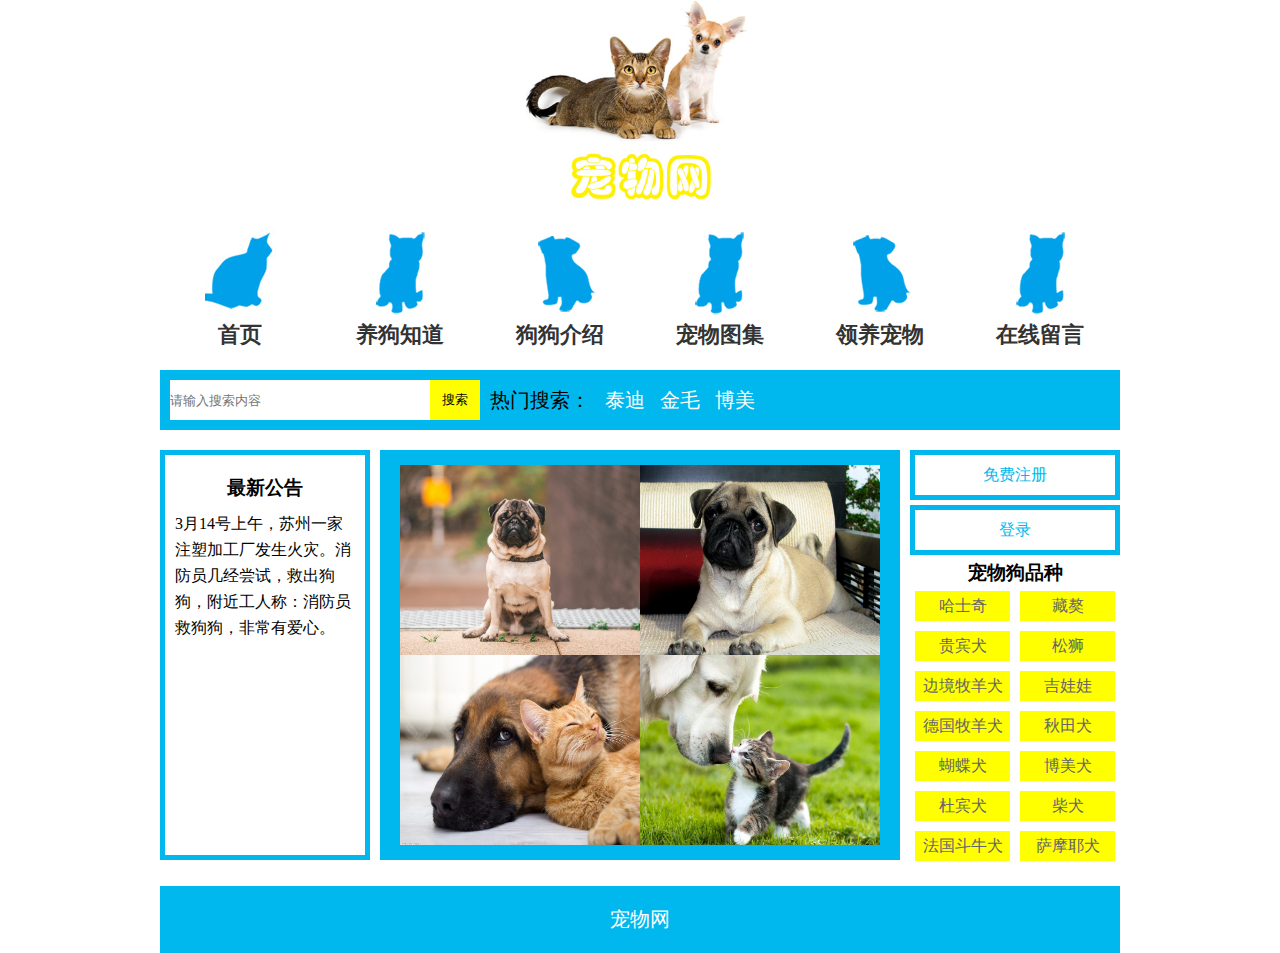
<file: index.html>
﻿<!DOCTYPE html>
<head>
    <meta charset="utf-8" />
    <title>宠物网</title>
    <link href="css.css" rel="stylesheet"/>
</head>
<body>
<div class="logo">
	<a href="#"><img src="logo.jpg" /></a>
</div>
<div class="nav">
	<ul>
        <li><a href="index.html"><img src="nav1.jpg"/>首页</a></li>
        <li><a href="zhidao.html"><img src="nav2.jpg"/>养狗知道</a></li>
        <li><a href="jieshao.html"><img src="nav3.jpg"/>狗狗介绍</a></li>
        <li><a href="tuji.html"><img src="nav4.jpg"/>宠物图集</a></li>
        <li><a href="lingyang.html"><img src="nav5.jpg"/>领养宠物</a></li>
        <li><a href="liuyan.html"><img src="nav6.jpg"/>在线留言</a></li>
    </ul>
</div>
<div class="topsite">
	<div class="sear">  
        <input type="text" class="text" id="search-input" placeholder="请输入搜索内容" />  
        <input type="button" class="btn" value="搜索" id="search-btn" />  
    </div>  
    
    <script>  
    document.getElementById('search-btn').addEventListener('click', function() {  
        const searchInput = document.getElementById('search-input').value.trim(); // 获取用户输入并去除空格  
    
        if (searchInput) {  
            // 构建百度搜索的URL  
            const baiduSearchUrl = `https://www.baidu.com/s?wd=${encodeURIComponent(searchInput)}`;  
            
            // 跳转到百度搜索结果页面  
            window.location.href = baiduSearchUrl;  
        } else {  
            alert('请输入搜索关键字！'); // 如果输入为空，提示用户  
        }  
    });  
    </script>
    <div class="link">  
        <span>热门搜索：</span>  
        <a href="#" class="hot-search" data-query="泰迪">泰迪</a>  
        <a href="#" class="hot-search" data-query="金毛">金毛</a>  
        <a href="#" class="hot-search" data-query="博美">博美</a>  
    </div>  
    
    <script>  
        // 获取所有热门搜索链接  
        const hotSearchLinks = document.querySelectorAll('.hot-search');  
    
        // 为每个链接添加点击事件  
        hotSearchLinks.forEach(link => {  
            link.addEventListener('click', function(e) {  
                e.preventDefault(); // 阻止默认行为，防止链接跳转  
    
                const query = this.getAttribute('data-query'); // 获取data-query属性的值，作为搜索关键字  
                const baiduSearchUrl = `https://www.baidu.com/s?wd=${encodeURIComponent(query)}`; // 构建百度搜索的URL  
                
                // 跳转到百度搜索结果页面  
                window.location.href = baiduSearchUrl;   
            });  
        });  
    </script>
</div>
<div class="main">
    <div class="left">
        <div class="gonggao">
            <h3>最新公告</h3>
            <p>3月14号上午，苏州一家注塑加工厂发生火灾。消防员几经尝试，救出狗狗，附近工人称：消防员救狗狗，非常有爱心。</p>
        </div>
    </div>
    <div class="min">
        <div class="pic_show">
        	<img src="show1.jpg">
            <img src="show2.jpg">
            <img src="show3.jpg">
            <img src="show4.jpg">
        </div>
    </div>
    <div class="right">
        <div class="login">
        	<a href="zhuce.html">免费注册</a>
            <a href="denglu.html">登录</a>
		</div>
        <div class="right_nav">
        	<h3>宠物狗品种</h3>
        	<ul>
                <li><a href="#">哈士奇</a></li>
                <li><a href="#">藏獒</a></li>
                <li><a href="#">贵宾犬</a></li>
                <li><a href="#">松狮</a></li>
                <li><a href="#">边境牧羊犬</a></li>
                <li><a href="#">吉娃娃</a></li>
                <li><a href="#">德国牧羊犬</a></li>
                <li><a href="#">秋田犬</a></li>
                <li><a href="#">蝴蝶犬</a></li>
                <li><a href="#">博美犬</a></li>
                <li><a href="#">杜宾犬</a></li>
                <li><a href="#">柴犬</a></li>    
                <li><a href="#">法国斗牛犬</a></li>
                <li><a href="#">萨摩耶犬</a></li>                             
            </ul>
        </div>
    </div>
</div>
<div class="footer">
	<p>宠物网</p>
</div>
</body>
</html>
</file>
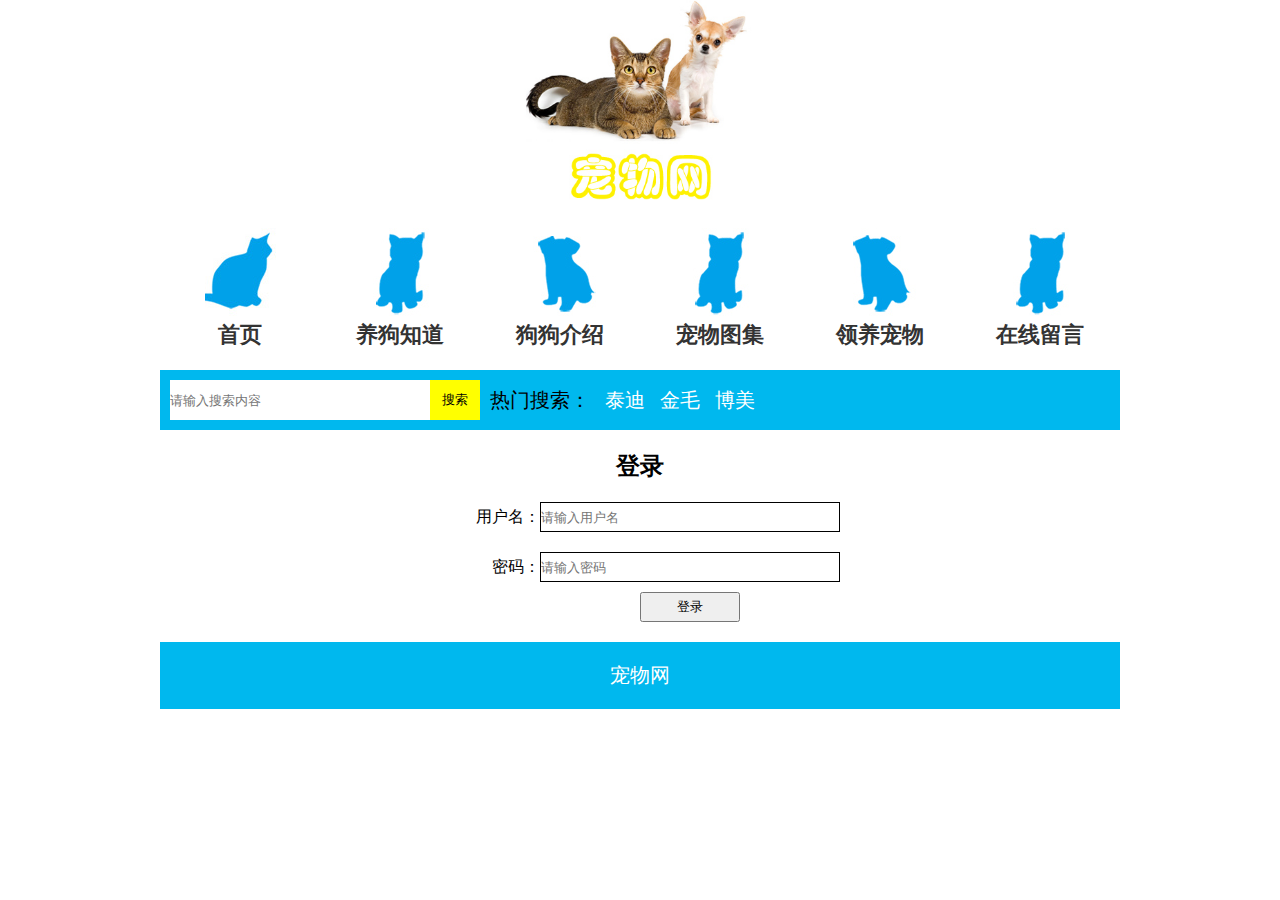
<file: denglu.html>
﻿<!DOCTYPE html>
<head>
    <meta charset="utf-8" />
    <title>宠物网</title>
    <link href="css.css" rel="stylesheet"/>
</head>
<body>
<div class="logo">
	<a href="#"><img src="logo.jpg" /></a>
</div>
<div class="nav">
	<ul>
        <li><a href="index.html"><img src="nav1.jpg"/>首页</a></li>
        <li><a href="zhidao.html"><img src="nav2.jpg"/>养狗知道</a></li>
        <li><a href="jieshao.html"><img src="nav3.jpg"/>狗狗介绍</a></li>
        <li><a href="tuji.html"><img src="nav4.jpg"/>宠物图集</a></li>
        <li><a href="lingyang.html"><img src="nav5.jpg"/>领养宠物</a></li>
        <li><a href="liuyan.html"><img src="nav6.jpg"/>在线留言</a></li>
    </ul>
</div>
<div class="topsite">
	<div class="sear">  
        <input type="text" class="text" id="search-input" placeholder="请输入搜索内容" />  
        <input type="button" class="btn" value="搜索" id="search-btn" />  
    </div>  
    
    <script>  
    document.getElementById('search-btn').addEventListener('click', function() {  
        const searchInput = document.getElementById('search-input').value.trim(); // 获取用户输入并去除空格  
    
        if (searchInput) {  
            // 构建百度搜索的URL  
            const baiduSearchUrl = `https://www.baidu.com/s?wd=${encodeURIComponent(searchInput)}`;  
            
            // 跳转到百度搜索结果页面  
            window.location.href = baiduSearchUrl;  
        } else {  
            alert('请输入搜索关键字！'); // 如果输入为空，提示用户  
        }  
    });  
    </script>
    <div class="link">  
        <span>热门搜索：</span>  
        <a href="#" class="hot-search" data-query="泰迪">泰迪</a>  
        <a href="#" class="hot-search" data-query="金毛">金毛</a>  
        <a href="#" class="hot-search" data-query="博美">博美</a>  
    </div>  
    
    <script>  
        // 获取所有热门搜索链接  
        const hotSearchLinks = document.querySelectorAll('.hot-search');  
    
        // 为每个链接添加点击事件  
        hotSearchLinks.forEach(link => {  
            link.addEventListener('click', function(e) {  
                e.preventDefault(); // 阻止默认行为，防止链接跳转  
    
                const query = this.getAttribute('data-query'); // 获取data-query属性的值，作为搜索关键字  
                const baiduSearchUrl = `https://www.baidu.com/s?wd=${encodeURIComponent(query)}`; // 构建百度搜索的URL  
                
                // 跳转到百度搜索结果页面  
                window.location.href = baiduSearchUrl;   
            });  
        });  
    </script>
</div>
<div class="login">  
    <h2>登录</h2>  
    <p><span>用户名：</span><input type="text" id="username" required placeholder="请输入用户名"></p>  
    <p><span>密码：</span><input type="password" id="password" required placeholder="请输入密码"></p>  
    <div class="btn">  
        <input type="button" id="login-btn" value="登录">  
    </div>  
    <div id="login-feedback" style="color: red;"></div>  
</div>  

<script>  
document.getElementById('login-btn').addEventListener('click', function() {  
    const username = document.getElementById('username').value.trim();  
    const password = document.getElementById('password').value.trim();  
    const feedback = document.getElementById('login-feedback');  

    // 重置反馈信息  
    feedback.textContent = '';  

    // 从本地存储中获取已注册的用户信息  
    const existingUsers = JSON.parse(localStorage.getItem('users')) || [];  

    // 查找用户  
    const user = existingUsers.find(user => user.username === username && user.password === password);  

    if (user) {  
        // 登录成功  
        feedback.style.color = 'green';  
        feedback.textContent = '登录成功！';  
        
        // 这里可以添加登录成功后的逻辑，例如跳转到主页  
        // window.location.href = 'home.html'; // 示例的重定向  
    } else {  
        // 登录失败  
        feedback.textContent = '用户名或密码错误，请重试！';  
    }  
});  
</script>
<div class="footer">
	<p>宠物网</p>
</div>
</body>
</html>
</file>
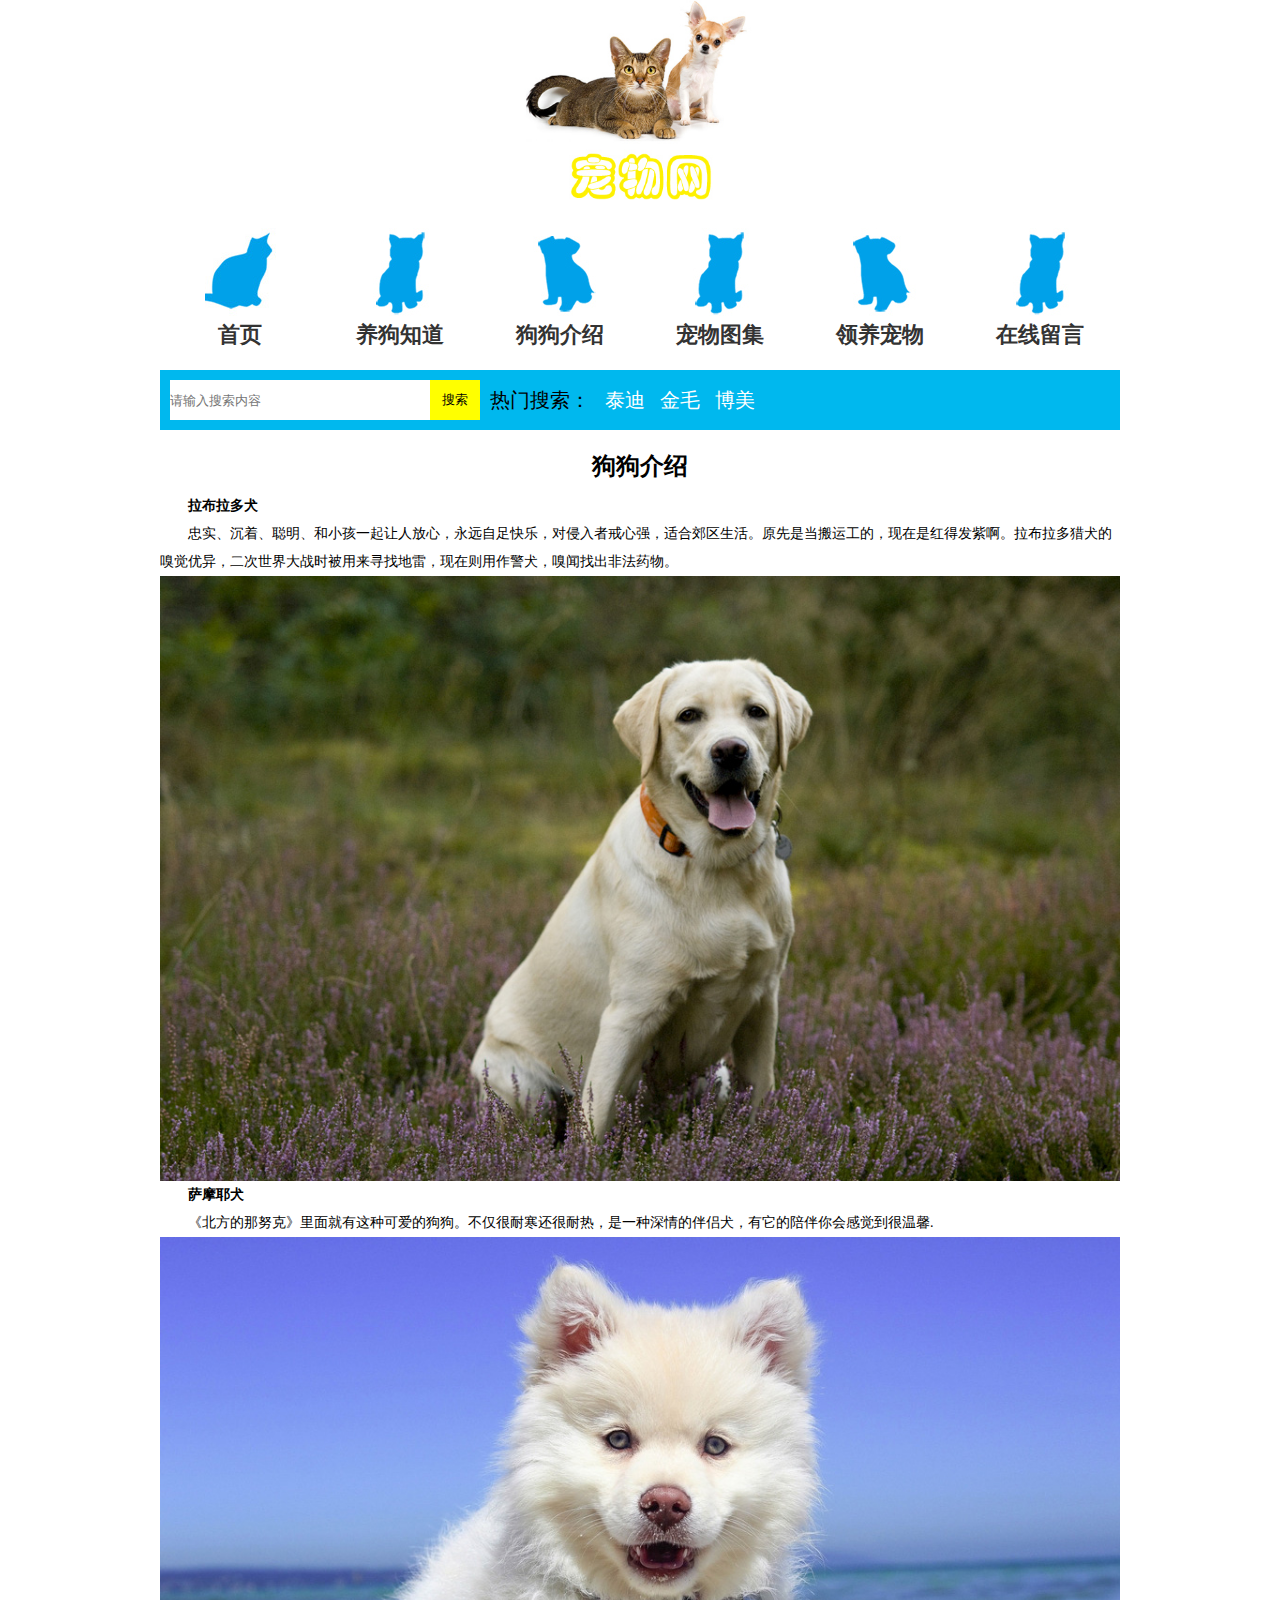
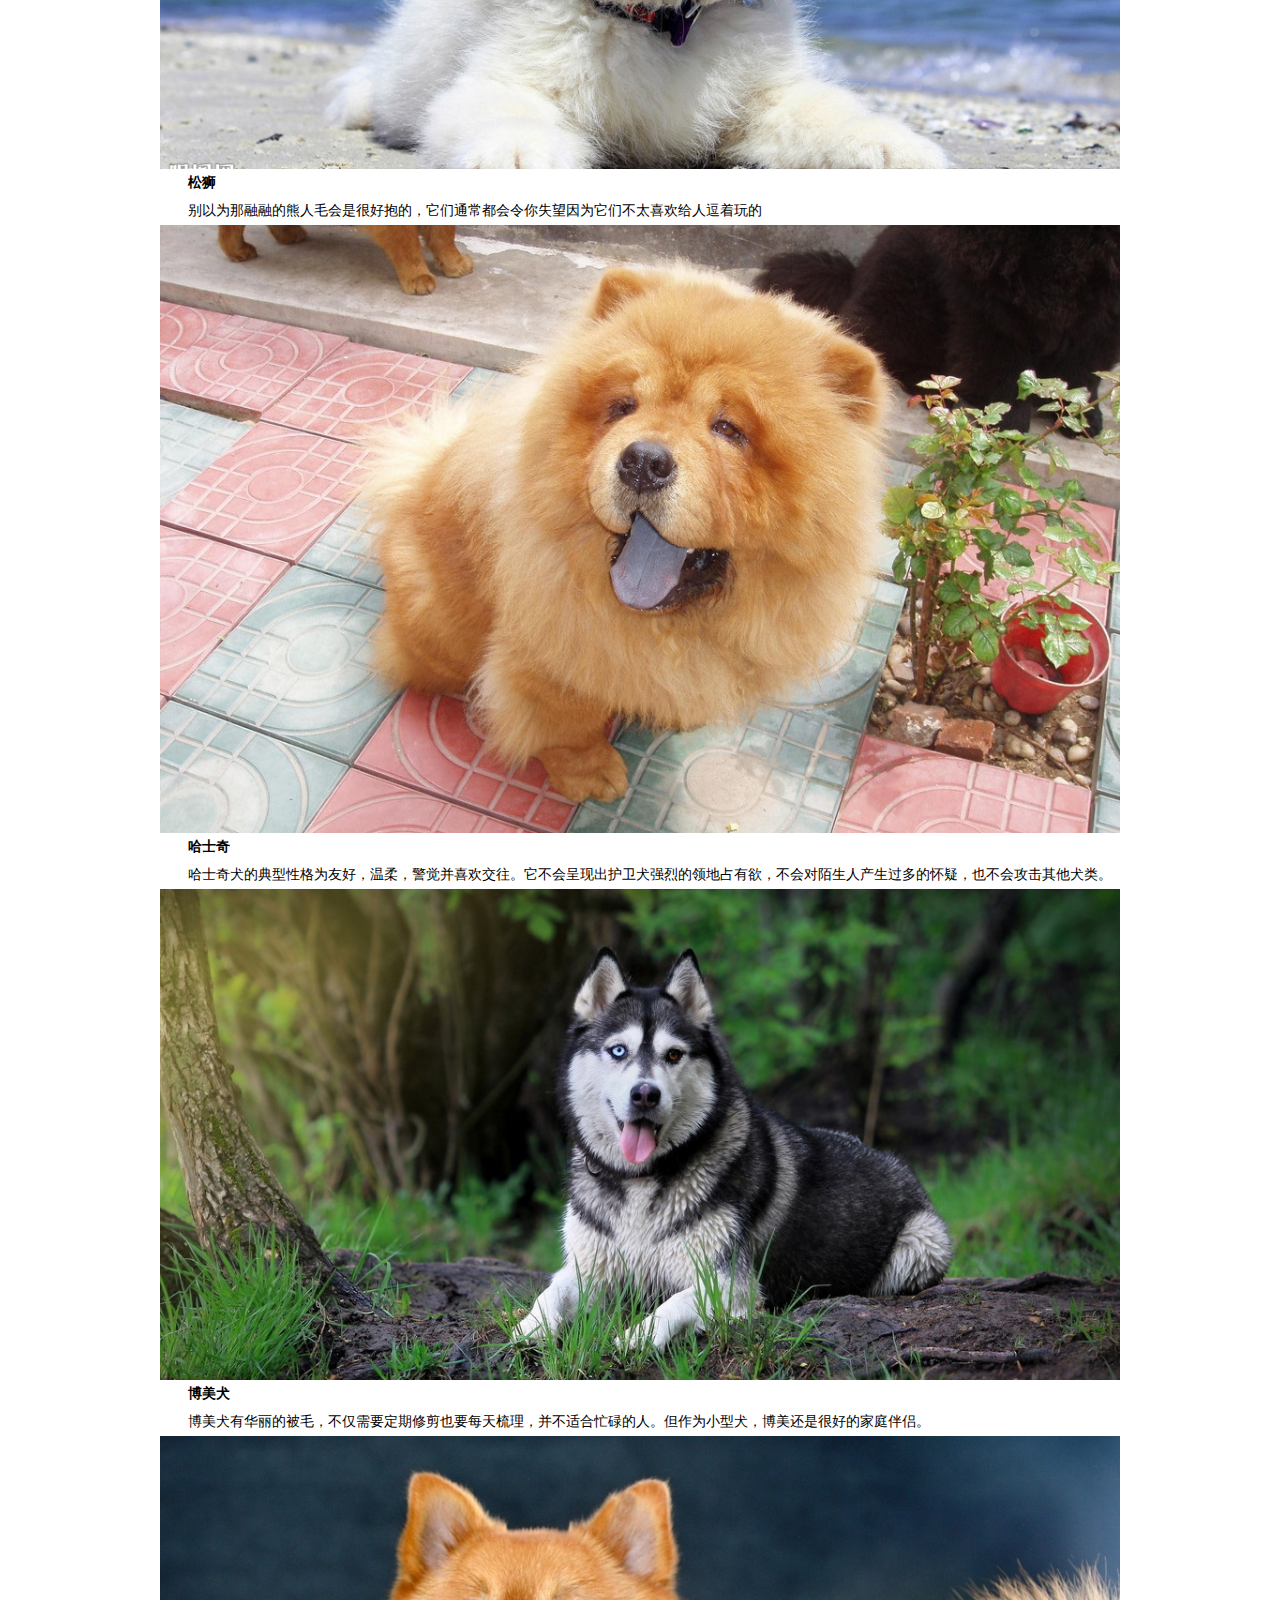
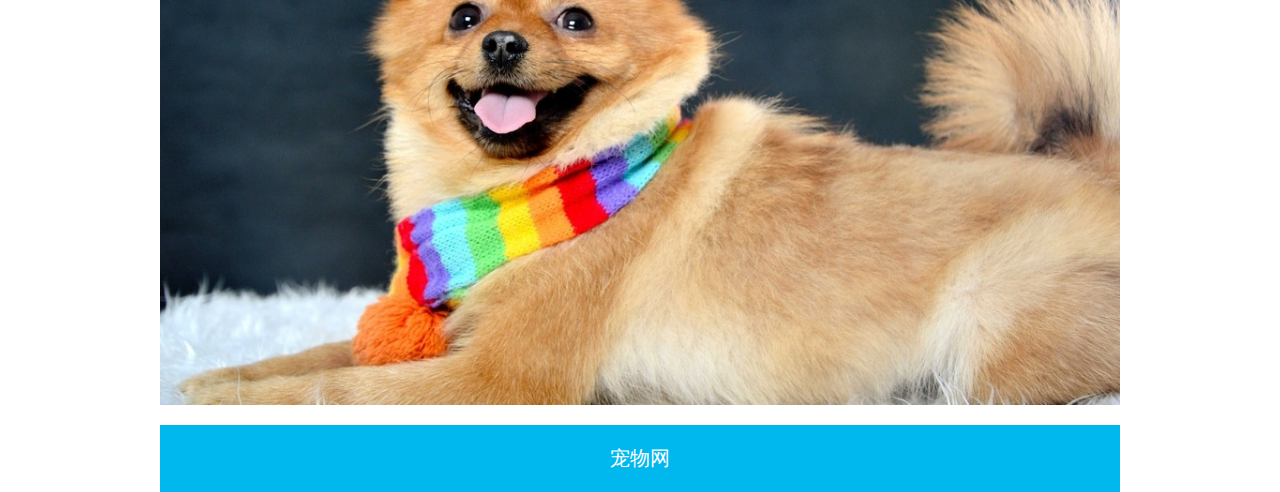
<file: jieshao.html>
﻿<!DOCTYPE html>
<head>
    <meta charset="utf-8" />
    <title>宠物网</title>
    <link href="css.css" rel="stylesheet"/>
</head>
<body>
<div class="logo">
	<a href="#"><img src="logo.jpg" /></a>
</div>
<div class="nav">
	<ul>
        <li><a href="index.html"><img src="nav1.jpg"/>首页</a></li>
        <li><a href="zhidao.html"><img src="nav2.jpg"/>养狗知道</a></li>
        <li><a href="jieshao.html"><img src="nav3.jpg"/>狗狗介绍</a></li>
        <li><a href="tuji.html"><img src="nav4.jpg"/>宠物图集</a></li>
        <li><a href="lingyang.html"><img src="nav5.jpg"/>领养宠物</a></li>
        <li><a href="liuyan.html"><img src="nav6.jpg"/>在线留言</a></li>
    </ul>
</div>
<div class="topsite">
	<div class="sear">  
        <input type="text" class="text" id="search-input" placeholder="请输入搜索内容" />  
        <input type="button" class="btn" value="搜索" id="search-btn" />  
    </div>  
    
    <script>  
    document.getElementById('search-btn').addEventListener('click', function() {  
        const searchInput = document.getElementById('search-input').value.trim(); // 获取用户输入并去除空格  
    
        if (searchInput) {  
            // 构建百度搜索的URL  
            const baiduSearchUrl = `https://www.baidu.com/s?wd=${encodeURIComponent(searchInput)}`;  
            
            // 跳转到百度搜索结果页面  
            window.location.href = baiduSearchUrl;  
        } else {  
            alert('请输入搜索关键字！'); // 如果输入为空，提示用户  
        }  
    });  
    </script>
    <div class="link">  
        <span>热门搜索：</span>  
        <a href="#" class="hot-search" data-query="泰迪">泰迪</a>  
        <a href="#" class="hot-search" data-query="金毛">金毛</a>  
        <a href="#" class="hot-search" data-query="博美">博美</a>  
    </div>  
    
    <script>  
        // 获取所有热门搜索链接  
        const hotSearchLinks = document.querySelectorAll('.hot-search');  
    
        // 为每个链接添加点击事件  
        hotSearchLinks.forEach(link => {  
            link.addEventListener('click', function(e) {  
                e.preventDefault(); // 阻止默认行为，防止链接跳转  
    
                const query = this.getAttribute('data-query'); // 获取data-query属性的值，作为搜索关键字  
                const baiduSearchUrl = `https://www.baidu.com/s?wd=${encodeURIComponent(query)}`; // 构建百度搜索的URL  
                
                // 跳转到百度搜索结果页面  
                window.location.href = baiduSearchUrl;   
            });  
        });  
    </script>
</div>
<div class="jieshao">
	<h2>狗狗介绍</h2>
    <p><b>拉布拉多犬</b></p>
    <p>忠实、沉着、聪明、和小孩一起让人放心，永远自足快乐，对侵入者戒心强，适合郊区生活。原先是当搬运工的，现在是红得发紫啊。拉布拉多猎犬的嗅觉优异，二次世界大战时被用来寻找地雷，现在则用作警犬，嗅闻找出非法药物。</p>
    <img src="jieshao1.jpg">
    <p><b>萨摩耶犬</b></p>
    <p>《北方的那努克》里面就有这种可爱的狗狗。不仅很耐寒还很耐热，是一种深情的伴侣犬，有它的陪伴你会感觉到很温馨.</p>
    <img src="jieshao2.jpg">
    <p><b>松狮</b></p>
    <p>别以为那融融的熊人毛会是很好抱的，它们通常都会令你失望因为它们不太喜欢给人逗着玩的</p>
    <img src="jieshao3.jpg">
    <p><b>哈士奇</b></p>
    <p>哈士奇犬的典型性格为友好，温柔，警觉并喜欢交往。它不会呈现出护卫犬强烈的领地占有欲，不会对陌生人产生过多的怀疑，也不会攻击其他犬类。</p>
    <img src="jieshao4.jpg">
    <p><b>博美犬</b></p>
    <p>博美犬有华丽的被毛，不仅需要定期修剪也要每天梳理，并不适合忙碌的人。但作为小型犬，博美还是很好的家庭伴侣。</p>
    <img src="jieshao5.jpg">                
</div>
<div class="footer">
	<p>宠物网</p>
</div>
</body>
</html>
</file>
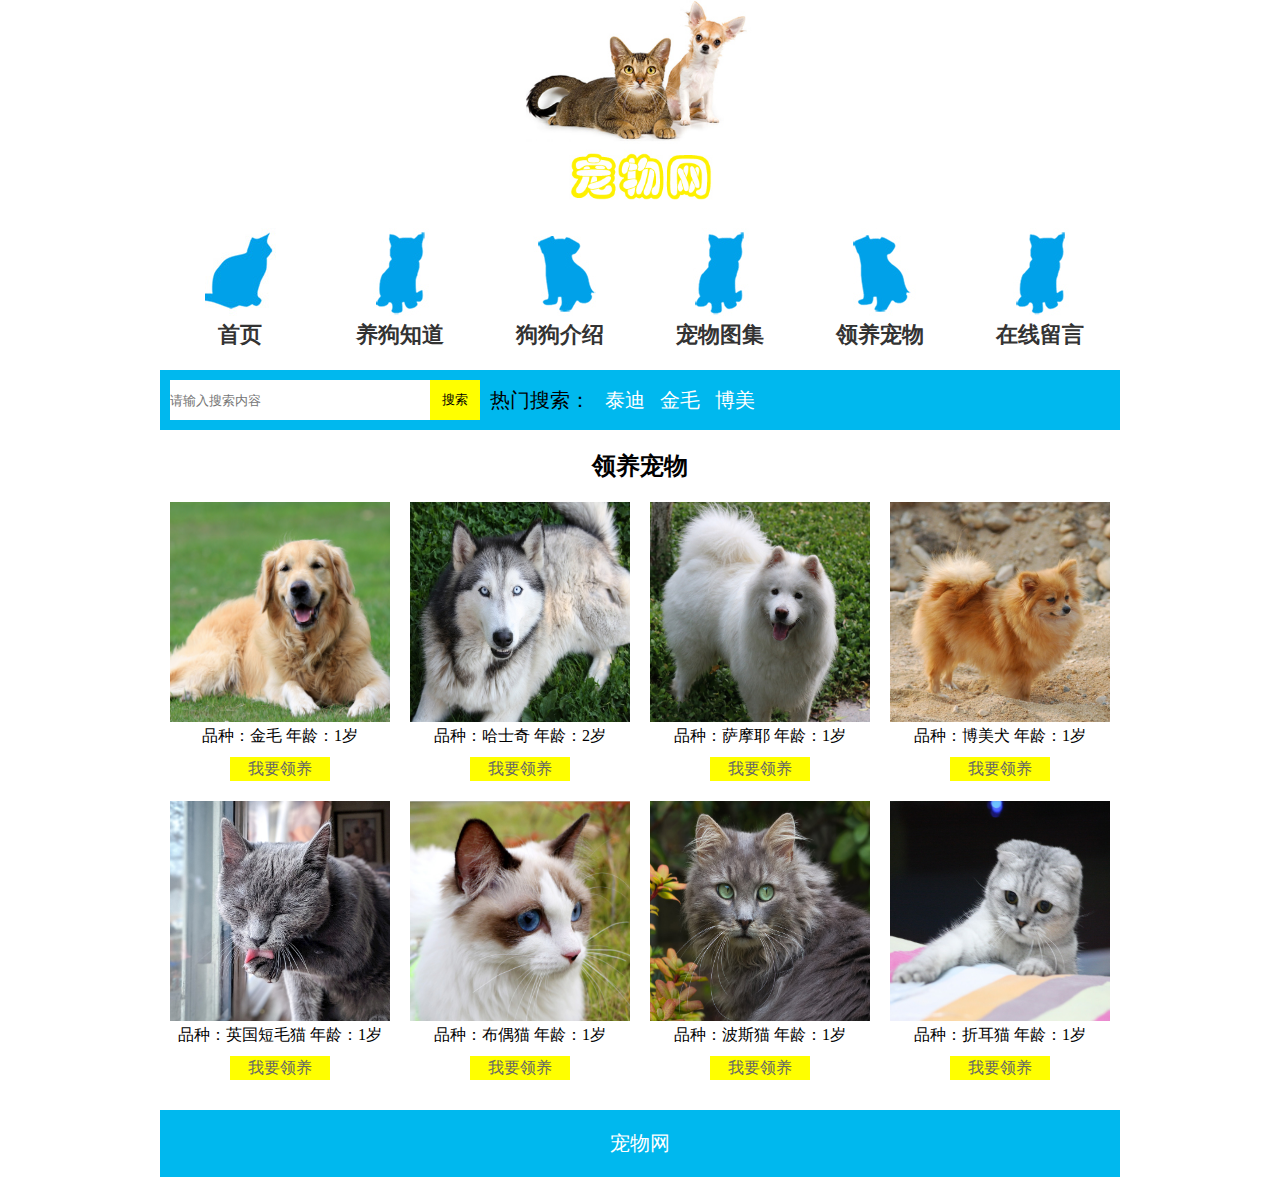
<file: lingyang.html>
﻿<!DOCTYPE html>
<head>
    <meta charset="utf-8" />
    <title>宠物网</title>
    <link href="css.css" rel="stylesheet"/>
</head>
<body>
<div class="logo">
	<a href="#"><img src="logo.jpg" /></a>
</div>
<div class="nav">
	<ul>
        <li><a href="index.html"><img src="nav1.jpg"/>首页</a></li>
        <li><a href="zhidao.html"><img src="nav2.jpg"/>养狗知道</a></li>
        <li><a href="jieshao.html"><img src="nav3.jpg"/>狗狗介绍</a></li>
        <li><a href="tuji.html"><img src="nav4.jpg"/>宠物图集</a></li>
        <li><a href="lingyang.html"><img src="nav5.jpg"/>领养宠物</a></li>
        <li><a href="liuyan.html"><img src="nav6.jpg"/>在线留言</a></li>
    </ul>
</div>
<div class="topsite">
	<div class="sear">  
        <input type="text" class="text" id="search-input" placeholder="请输入搜索内容" />  
        <input type="button" class="btn" value="搜索" id="search-btn" />  
    </div>  
    
    <script>  
    document.getElementById('search-btn').addEventListener('click', function() {  
        const searchInput = document.getElementById('search-input').value.trim(); // 获取用户输入并去除空格  
    
        if (searchInput) {  
            // 构建百度搜索的URL  
            const baiduSearchUrl = `https://www.baidu.com/s?wd=${encodeURIComponent(searchInput)}`;  
            
            // 跳转到百度搜索结果页面  
            window.location.href = baiduSearchUrl;  
        } else {  
            alert('请输入搜索关键字！'); // 如果输入为空，提示用户  
        }  
    });  
    </script>
    <div class="link">  
        <span>热门搜索：</span>  
        <a href="#" class="hot-search" data-query="泰迪">泰迪</a>  
        <a href="#" class="hot-search" data-query="金毛">金毛</a>  
        <a href="#" class="hot-search" data-query="博美">博美</a>  
    </div>  
    
    <script>  
        // 获取所有热门搜索链接  
        const hotSearchLinks = document.querySelectorAll('.hot-search');  
    
        // 为每个链接添加点击事件  
        hotSearchLinks.forEach(link => {  
            link.addEventListener('click', function(e) {  
                e.preventDefault(); // 阻止默认行为，防止链接跳转  
    
                const query = this.getAttribute('data-query'); // 获取data-query属性的值，作为搜索关键字  
                const baiduSearchUrl = `https://www.baidu.com/s?wd=${encodeURIComponent(query)}`; // 构建百度搜索的URL  
                
                // 跳转到百度搜索结果页面  
                window.location.href = baiduSearchUrl;   
            });  
        });  
    </script>
</div>
<div class="lingyang">  
    <h2>领养宠物</h2>  
    <ul>  
        <li>  
            <img src="lingyang1.jpg" alt="金毛">  
            <p>品种：金毛 年龄：1岁</p>  
            <a href="#" class="adopt-link">我要领养</a>   
        </li>  
        <li>  
            <img src="lingyang2.jpg" alt="哈士奇">  
            <p>品种：哈士奇 年龄：2岁</p>  
            <a href="#" class="adopt-link">我要领养</a>   
        </li>    
        <li>  
            <img src="lingyang3.jpg" alt="萨摩耶">  
            <p>品种：萨摩耶 年龄：1岁</p>  
            <a href="#" class="adopt-link">我要领养</a>   
        </li>  
        <li>  
            <img src="lingyang4.jpg" alt="博美犬">  
            <p>品种：博美犬 年龄：1岁</p>  
            <a href="#" class="adopt-link">我要领养</a>   
        </li>   
        <li>  
            <img src="lingyang5.jpg" alt="英国短毛猫">  
            <p>品种：英国短毛猫 年龄：1岁</p>  
            <a href="#" class="adopt-link">我要领养</a>   
        </li>  
        <li>  
            <img src="lingyang6.jpg" alt="布偶猫">  
            <p>品种：布偶猫 年龄：1岁</p>  
            <a href="#" class="adopt-link">我要领养</a>   
        </li>   
        <li>  
            <img src="lingyang7.jpg" alt="波斯猫">  
            <p>品种：波斯猫 年龄：1岁</p>  
            <a href="#" class="adopt-link">我要领养</a>   
        </li>  
        <li>  
            <img src="lingyang8.jpg" alt="折耳猫">  
            <p>品种：折耳猫 年龄：1岁</p>  
            <a href="#" class="adopt-link">我要领养</a>   
        </li>                             
    </ul>  
</div>  

<script>  
    // 获取所有“我要领养”链接  
    const adoptLinks = document.querySelectorAll('.adopt-link');  

    // 为每个链接添加点击事件  
    adoptLinks.forEach(link => {  
        link.addEventListener('click', function(e) {  
            e.preventDefault(); // 阻止默认链接行为  
            alert('服务器暂时关闭'); // 显示提示信息  
        });  
    });  
</script>
<div class="footer">
	<p>宠物网</p>
</div>
</body>
</html>
</file>
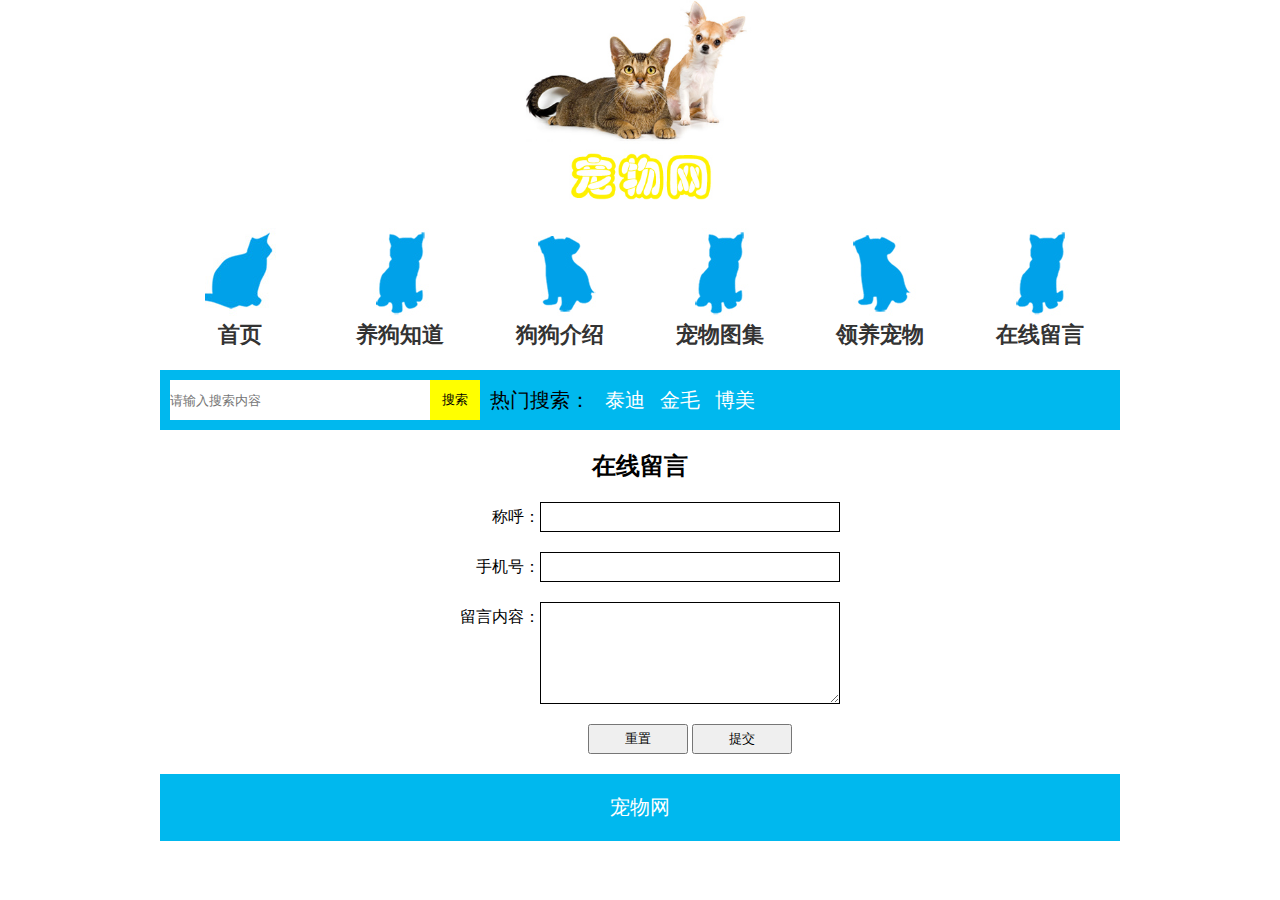
<file: liuyan.html>
﻿<!DOCTYPE html>
<head>
    <meta charset="utf-8" />
    <title>宠物网</title>
    <link href="css.css" rel="stylesheet"/>
</head>
<body>
<div class="logo">
	<a href="#"><img src="logo.jpg" /></a>
</div>
<div class="nav">
	<ul>
        <li><a href="index.html"><img src="nav1.jpg"/>首页</a></li>
        <li><a href="zhidao.html"><img src="nav2.jpg"/>养狗知道</a></li>
        <li><a href="jieshao.html"><img src="nav3.jpg"/>狗狗介绍</a></li>
        <li><a href="tuji.html"><img src="nav4.jpg"/>宠物图集</a></li>
        <li><a href="lingyang.html"><img src="nav5.jpg"/>领养宠物</a></li>
        <li><a href="liuyan.html"><img src="nav6.jpg"/>在线留言</a></li>
    </ul>
</div>
<div class="topsite">
	<div class="sear">  
        <input type="text" class="text" id="search-input" placeholder="请输入搜索内容" />  
        <input type="button" class="btn" value="搜索" id="search-btn" />  
    </div>  
    
    <script>  
    document.getElementById('search-btn').addEventListener('click', function() {  
        const searchInput = document.getElementById('search-input').value.trim(); // 获取用户输入并去除空格  
    
        if (searchInput) {  
            // 构建百度搜索的URL  
            const baiduSearchUrl = `https://www.baidu.com/s?wd=${encodeURIComponent(searchInput)}`;  
            
            // 跳转到百度搜索结果页面  
            window.location.href = baiduSearchUrl;  
        } else {  
            alert('请输入搜索关键字！'); // 如果输入为空，提示用户  
        }  
    });  
    </script>
    <div class="link">  
        <span>热门搜索：</span>  
        <a href="#" class="hot-search" data-query="泰迪">泰迪</a>  
        <a href="#" class="hot-search" data-query="金毛">金毛</a>  
        <a href="#" class="hot-search" data-query="博美">博美</a>  
    </div>  
    
    <script>  
        // 获取所有热门搜索链接  
        const hotSearchLinks = document.querySelectorAll('.hot-search');  
    
        // 为每个链接添加点击事件  
        hotSearchLinks.forEach(link => {  
            link.addEventListener('click', function(e) {  
                e.preventDefault(); // 阻止默认行为，防止链接跳转  
    
                const query = this.getAttribute('data-query'); // 获取data-query属性的值，作为搜索关键字  
                const baiduSearchUrl = `https://www.baidu.com/s?wd=${encodeURIComponent(query)}`; // 构建百度搜索的URL  
                
                // 跳转到百度搜索结果页面  
                window.location.href = baiduSearchUrl;   
            });  
        });  
    </script>
</div>
<div class="liuyan">  
    <h2>在线留言</h2>  
    <form id="messageForm">  
        <p><span>称呼：</span><input type="text" required></p>  
        <p><span>手机号：</span><input type="text" required></p>  
        <p><span>留言内容：</span><textarea required></textarea></p>  
        <div class="btn">  
            <input type="reset" value="重置">  
            <input type="submit" value="提交">  
        </div>  
    </form>  
    <div id="thankYouMessage" style="display: none; margin-top: 20px; color: green;">  
        谢谢你的帮助！  
    </div>  
</div>  
<script>  
    document.getElementById('messageForm').addEventListener('submit', function(event) {  
        event.preventDefault(); // 阻止表单的默认提交行为  
        document.getElementById('thankYouMessage').style.display = 'block'; // 显示感谢消息  
        this.reset(); // 重置表单  
    });  
</script>  
<div class="footer">
	<p>宠物网</p>
</div>
</body>
</html>
</file>
<file: css.css>
@charset "utf-8";
*{ margin:0;padding:0;}
a{ text-decoration:none;}
li{list-style-type:none;}
.logo{width:960px;margin:auto;}
.logo img{height:200px;display:block;margin:auto;margin-bottom:20px;}
.nav{ width:960px;overflow:hidden;margin:auto;margin-bottom:20px;}
.nav ul{margin:auto;}
.nav li { width:160px;float:left;text-align:center;}
.nav li a{display:block;font-size:22px; color:#333333; font-weight:bold;}
.nav li a:hover{text-decoration:underline;}
.nav li img{height:100px;display:block;margin:auto;}
.topsite{ width:960px;height:60px;background-color:#00b8ee;margin:auto;margin-bottom:20px;}
.topsite .sear{width:310px; height:40px; margin:10px;float:left;}
.topsite .sear .text{width:260px;height:40px;border:none;float:left;}
.topsite .sear .btn{width:50px;height:40px;border:none;background:#ffff00;color:#000;float:left;}
.topsite .link{float:left;line-height:60px;font-size:20px;}
.topsite .link a{color:#fff;margin-left:10px;}
.topsite .link a:hover{text-decoration:underline;}
/*首页中间*/
.main{ width:960px;overflow:hidden;margin:auto;}
.main .left{width:210px;float:left;}
.main .gonggao{width:200px;height:400px;float:left;border:5px solid #00b8ee;overflow:hidden;}
.main .gonggao h3{text-align:center;margin-top:20px;}
.main .gonggao p{ width:180px; margin:auto;padding:10px; line-height:26px; font-size:16px;}
.main .min{width:520px;float:left; margin-left:10px;}
.main .pic_show{width:480px;height:380px;padding:15px 20px;float:left;background:#00b8ee;text-align:center;}
.main .pic_show img{width:240px;height:190px;float:left;display:block;}
.main .right{width:210px;float:left;margin-left:10px;}
.main .login a{display:block;width:200px;height:40px;line-height:40px;text-align:center;border:5px solid #00b8ee;color:#00b8ee;margin-bottom:5px;}
.main .login a:hover{background:#00b8ee;color:#fff;}
.right_nav{width:210px;height:300px;}
.right_nav h3{text-align:center;}
.right_nav li{float:left;margin:5px;}
.right_nav li a{display:block;font-size:16px;width:95px;height:30px;line-height:30px;background:#ffff00;color:#666;text-align:center;}
.right_nav li a:hover{color:#FF00CC;}
/*底部*/
.footer{width:960px;padding:20px 0;background-color:#00b8ee; margin:auto;margin-top:20px;}
.footer p{text-align:center;color:#fff;font-size:20px;}
/*养狗知道*/
.zhidao{width:960px;margin:auto;overflow:hidden;}
.zhidao h2{text-align:center;margin-bottom:10px;}
.zhidao p{font-size:14px;line-height:2;text-indent:28px;}
.zhidao img{display:block;max-width:100%;margin:auto;}
/*狗狗介绍*/
.jieshao{width:960px;margin:auto;overflow:hidden;}
.jieshao h2{text-align:center;margin-bottom:10px;}
.jieshao p{font-size:14px;line-height:2;text-indent:28px;}
.jieshao img{display:block;max-width:100%;margin:auto;}
/*宠物图集*/
.tuji{width:960px;margin:auto;overflow:hidden;}
.tuji h2{text-align:center;margin-bottom:10px;}
.tuji li{width:280px;float:left;margin:20px;}
.tuji li img{width:280px;height:280px;}
.tuji li p{text-align:center;}
/*领养宠物*/
.lingyang{width:960px;margin:auto;overflow:hidden;}
.lingyang h2{text-align:center;margin-bottom:10px;}
.lingyang li{width:220px;float:left;margin:10px;}
.lingyang li img{width:220px;height:220px;}
.lingyang li p{text-align:center;}
.lingyang li a{display:block;width:100px;height:24px;line-height:24px;text-align:center;background:#ffff00;color:#666;margin:auto;margin-top:10px;}
.lingyang li a:hover{color:#FF00CC;}
/*在线留言*/
.liuyan{width:400px;margin:auto;overflow:hidden;}
.liuyan h2{text-align:center;margin-bottom:10px;}
.liuyan p{line-height:30px;overflow:hidden;margin-top:20px;}
.liuyan p span{display:block;width:100px;height:30px;float:left;text-align:right;}
.liuyan p input{width:298px;height:28px;display:block;float:left;border:1px solid #000;}
.liuyan p textarea{width:298px;height:100px;border:1px solid #000;}
.liuyan .btn{text-align:center;margin-left:100px;margin-top:10px;}
.liuyan .btn input{width:100px;height:30px;}
/*登录和注册*/
.login{width:400px;margin:auto;overflow:hidden;}
.login h2{text-align:center;margin-bottom:10px;}
.login p{line-height:30px;overflow:hidden;margin-top:20px;}
.login p span{display:block;width:100px;height:30px;float:left;text-align:right;}
.login p input{width:298px;height:28px;display:block;float:left;border:1px solid #000;}
.login .btn{text-align:center;margin-left:100px;margin-top:10px;}
.login .btn input{width:100px;height:30px;}
</file>
